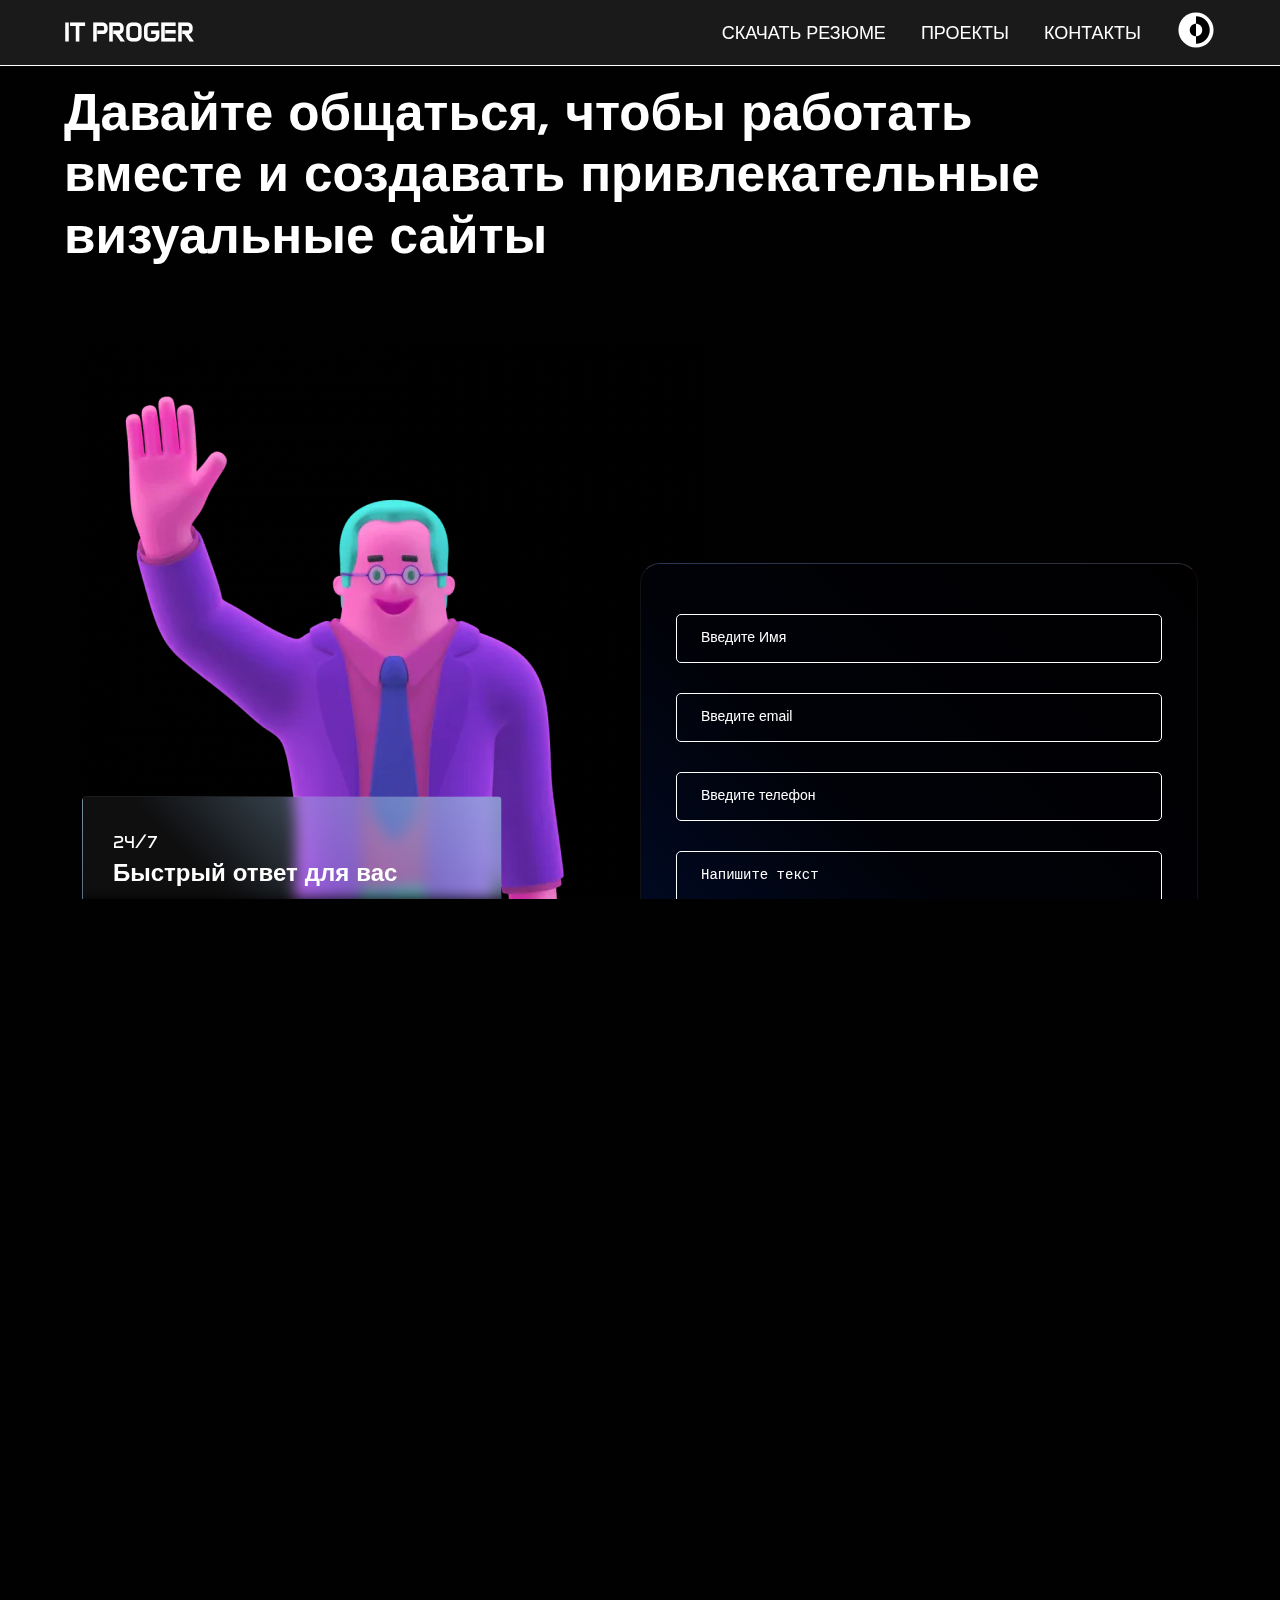
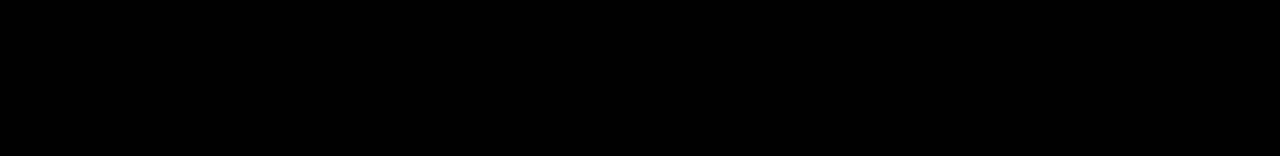
<file: pages/contact.html>
<!DOCTYPE html>
<html lang="en">

<head>
    <meta charset="UTF-8">
    <meta name="viewport" content="width=device-width, initial-scale=1.0">
    <meta property="og:image" content="/all_img/ico.webp">
    <link rel="preconnect" href="https://fonts.googleapis.com">
    <link rel="preconnect" href="https://fonts.gstatic.com" crossorigin>
    <link href="https://fonts.googleapis.com/css2?family=Anta&display=swap" rel="stylesheet">
    <link rel="stylesheet" href="/css/style.css">
    <link rel="stylesheet" href="/css/responsive.css">
    <title>IT-Proger - Портфолио</title>
</head>

<body>
    <header class="header">
        <a href="/" class="logo">It proger</a>


        <a id="menuBtn" class=""> </a>
        <nav id="navbarMenu" class=" close">
            <a href="/resume.pdf">Скачать резюме</a>
            <a href="/pages/projects.html">Проекты</a>
            <a href="/pages/contact.html">Контакты</a>
            <a id="dark" href="#!"><img src="/all_img/dark1.svg" alt=""></a>

        </nav>
        <nav class="navbar d-flex align-items-center">
            <a href="/resume.pdf">Скачать резюме</a>
            <a href="/projects">Проекты</a>
            <a href="/contact">Контакты</a>
            <a id="dark2" href="#!"><img src="/all_img/dark1.svg" alt=""></a>
        </nav>

    </header>
    <div class="outer-wrapper">
        <div class="bek-content">

            <section id="home" class="pb-5 mb-5 ">


                <div class="home_content">
                    <h1>Давайте общаться, чтобы работать<br> вместе и создавать привлекательные визуальные сайты</h1>
                    </h1>

                </div>

                <div class="contact_content container">
                    <div class="contact_content_right col-12 col-md-6">
                        <img src="/all_img/Man_Business_Hi-2-3-1-624x1024.webp" alt="">
                        <div class="contact_content_info_text">
                            <p>24/7 <br>
                                <span>Быстрый ответ для вас</span>
                            </p>
                            <p>Телефон <br>
                            <a href="tel:+998 97 422 33 00"><span>+998 97 422 33 00</span></a>    
                            </p>
                            <p>Адрес:<br>
                                <span>Узбекистан.Ташкент</span>
                            </p>
                        </div>
                    </div>
                    <div class="contact_content_left col-12 col-md-6">
                        <form action="send.php" method="post">

                            <input class="w-100" type="text" name="login" placeholder="Введите Имя" required>
                            <input class="w-100" type="email" name="email" placeholder="Введите email" required>
                            <input class="w-100" type="tel" name="tel" placeholder="Введите телефон" required>
                            <textarea placeholder="Напишите текст" type="text" class="w-100" name="text" id="" cols="30"
                                rows="10"></textarea>
                            <div class="send ">
                                <input class="buttonn" type="submit" value="Отправить">
                            </div>


                        </form>
                    </div>
                </div>

            </section>





            <footer id="footer">
                <div class="footer_content d-flex justify-content-between align-items-center flex-wrap">
                    <div class="footer_logo col-md-3 col-12">
                        <a class="logo" href="/">IT PROGER</a>
                        <p>Если у вас есть идеи или проект, который вы хотели бы обсудить, свяжитесь со мной. Давайте
                            вместе создадим что-то удивительное!</p>
                    </div>

                    <div class="footer_menu col-md-3 col-12">
                        <a href="/resume.pdf">Скачать резюме</a>
                        <a href="/pages/projects.html">Проекты</a>
                        <a href="/pages/contact.html">Контакты</a>
                    </div>

                    <div class="footer_contacts col-md-3 col-12">
                        <div>
                            <a href="tel:+998974223300">+998 97 422 33 00</a>
                            <br>
                            <a href="mailto:bex.ziyo@mail.ru">bex.ziyo@mail.ru</a>
                        </div>

                    </div>

                    <div class="footer_socials col-md-3 col-12">
                        <div class="dsocials">
                            <a
                                href="https://www.facebook.com/people/Behzod-Ziyodullayev/pfbid0RWa6hKtTaSjg6naZRD18VRRiyjMVsvFH6XijaP24kos2gSK7R6AQ84eWA4xUQcDrl/">
                                <img src="/all_img/facebook-svgrepo-com.svg" alt="Facebook"></a>
                            <a href="https://www.instagram.com/bex_ziyo/"> <img
                                    src="/all_img//instagram-svgrepo-com.svg" alt="Instagram"></a>
                            <a href="https://t.me/bexziyo"> <img src="/all_img/telegram-svgrepo-com.svg"
                                    alt="Telegram"></a>

                        </div>
                    </div>

                </div>

                <div class="copyrgiht">
                    <p>©<span id="current-year"></span> - IT PROGER. Все права защищены. </p>
                </div>
            </footer>




        </div>
    </div>

    <div id="top">
        <img src="/all_img/top1.png" alt="png">
    </div>
    <script>
        document.addEventListener("DOMContentLoaded", function () {
            const currentYearSpan = document.getElementById("current-year");
            const currentYear = new Date().getFullYear(); // Получаем текущий год
            currentYearSpan.textContent = currentYear; // Добавляем текущий год в текст элемента span
        });
    </script>







    <script src="/js/gsap.min.js"></script>
    <script src="/js/ScrollTrigger.min.js"></script>
    <script src="/js/ScrollSmoother.min.js"></script>
    <script src="/js/bek.js"></script>
    <script src="/js/script.js"></script>
</body>

</html>
</file>
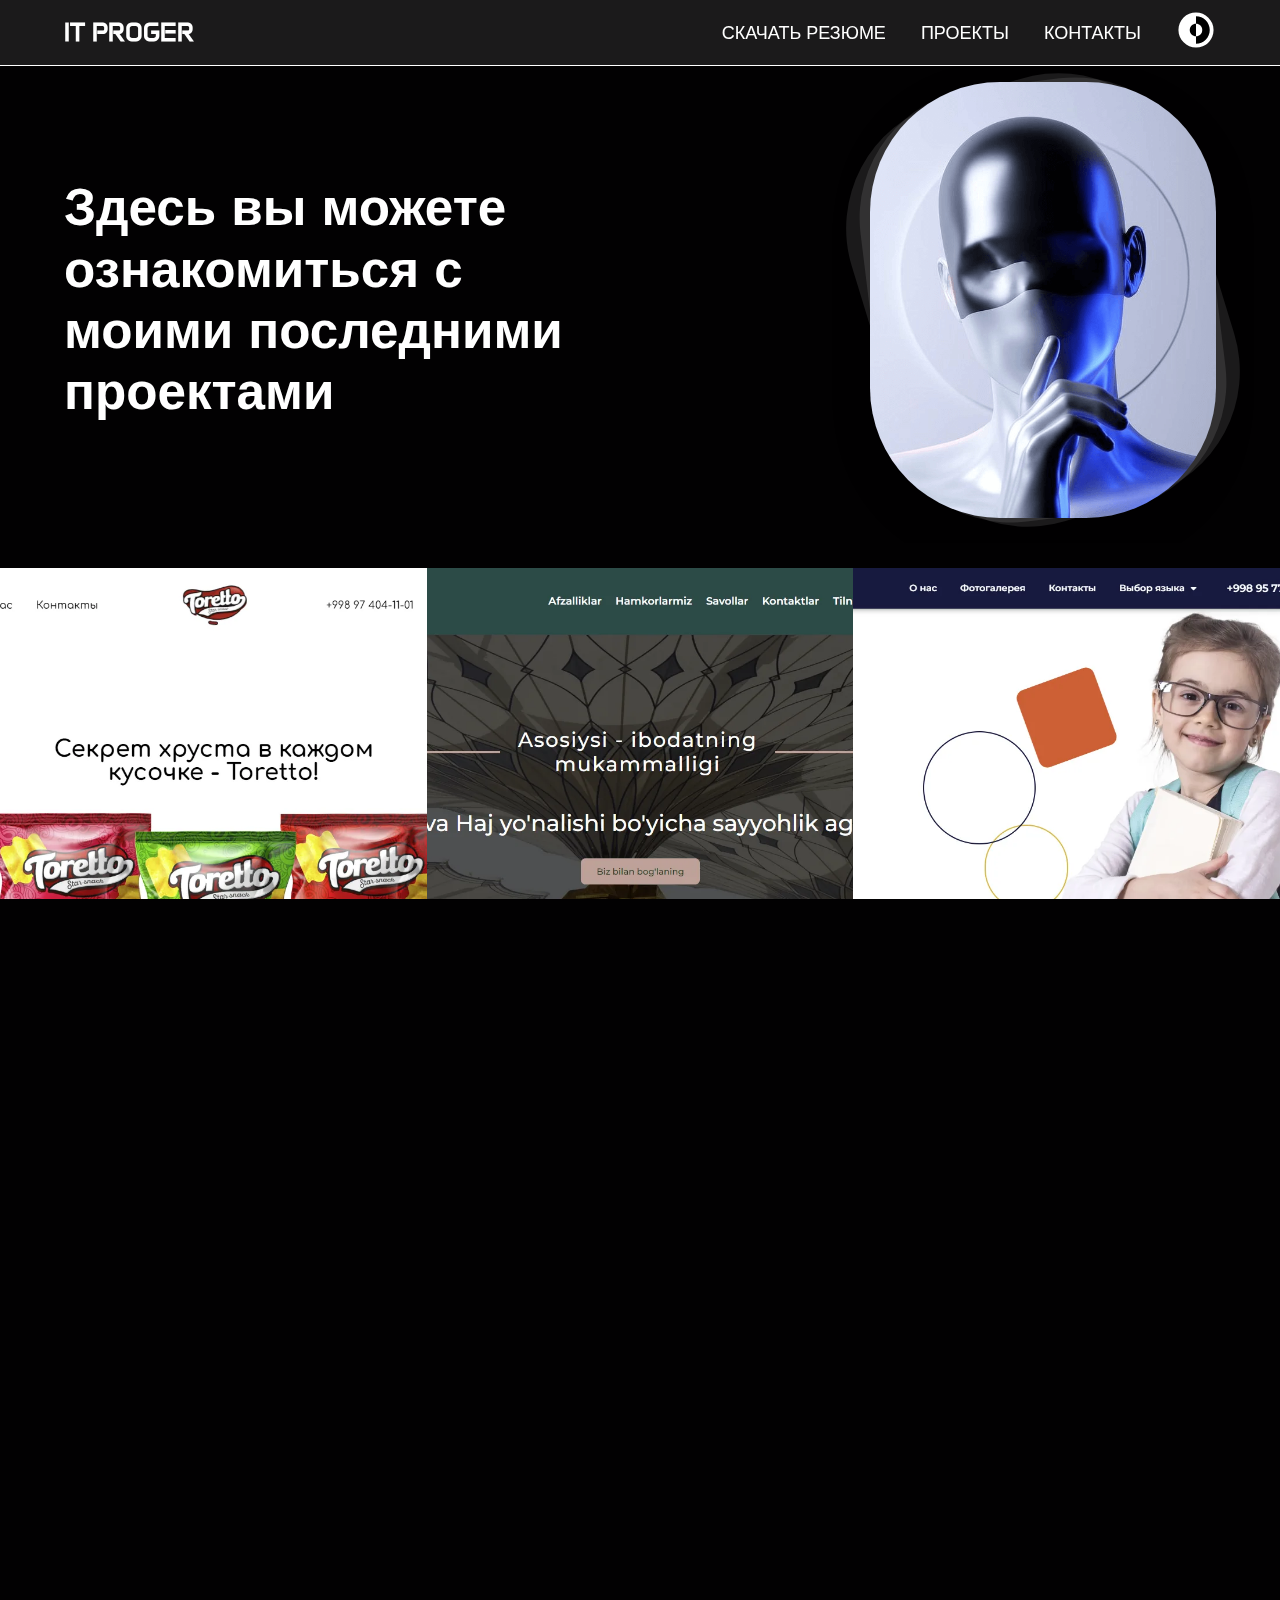
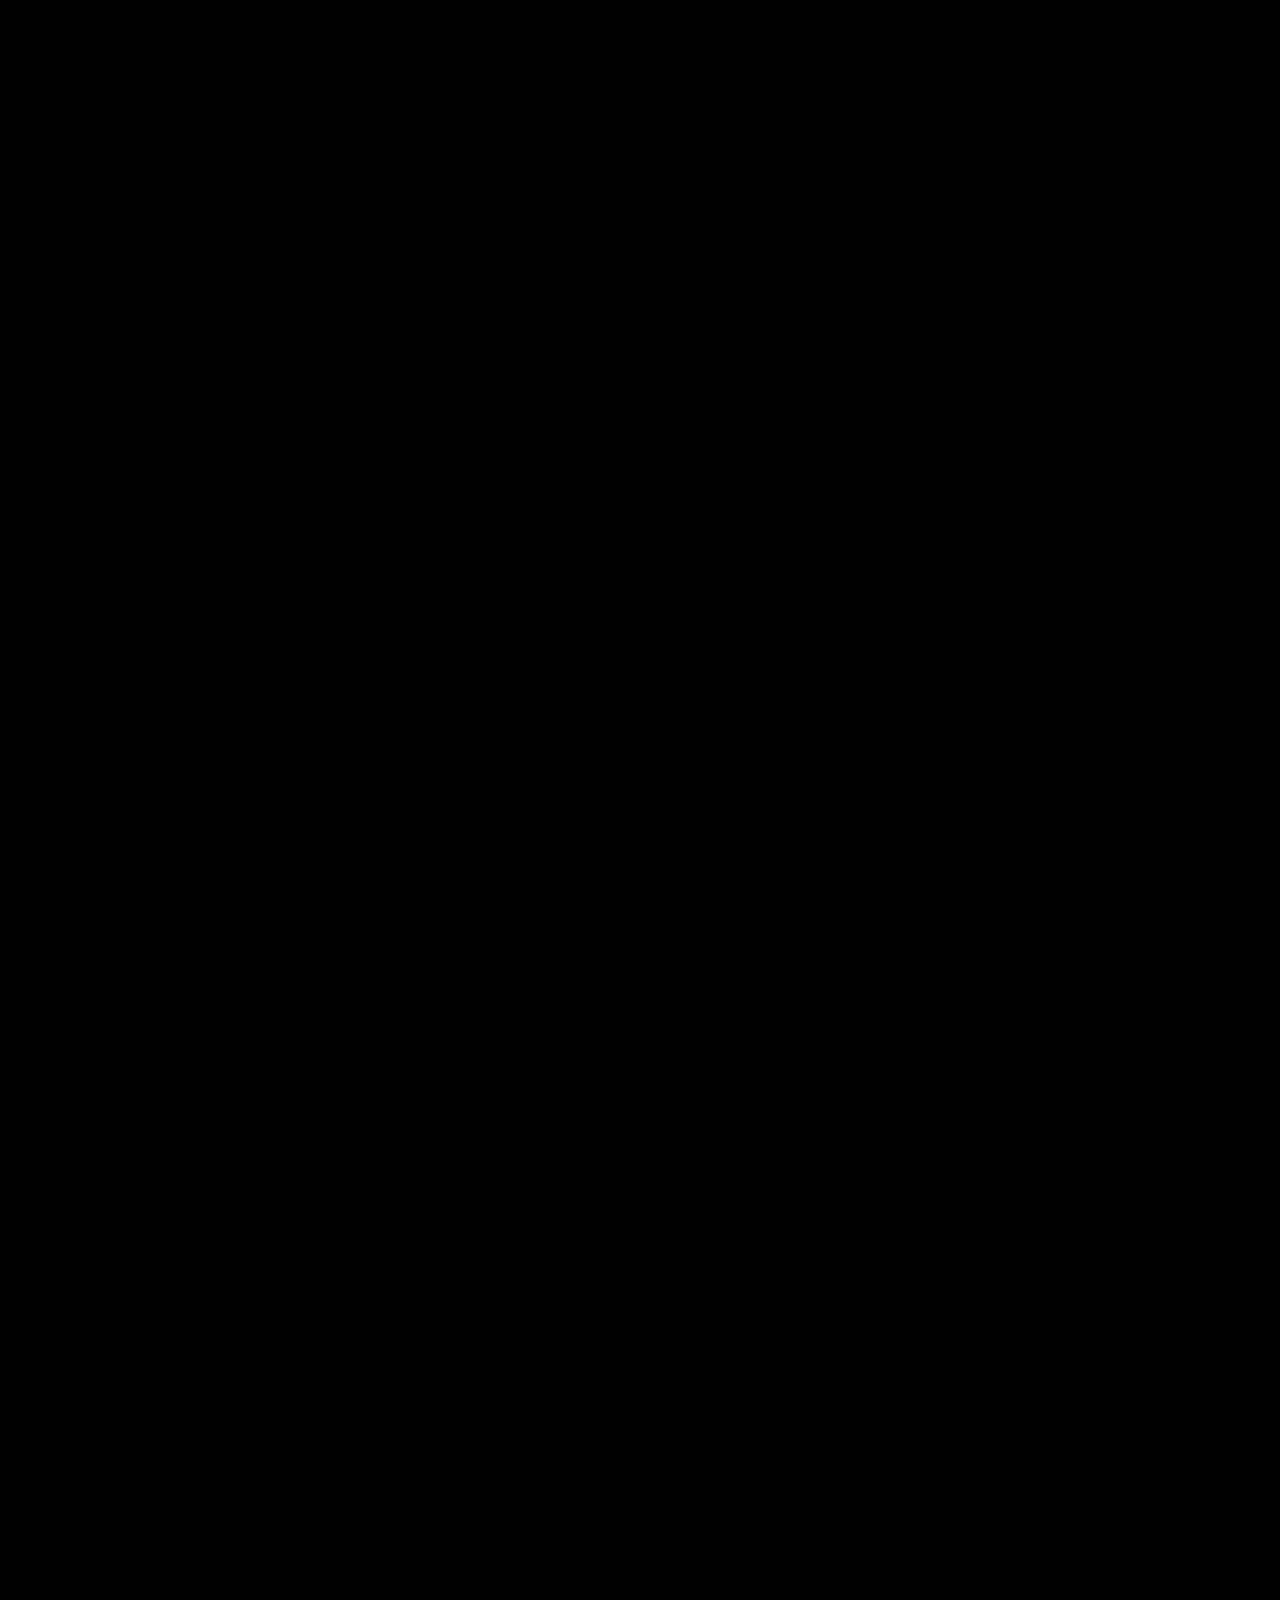
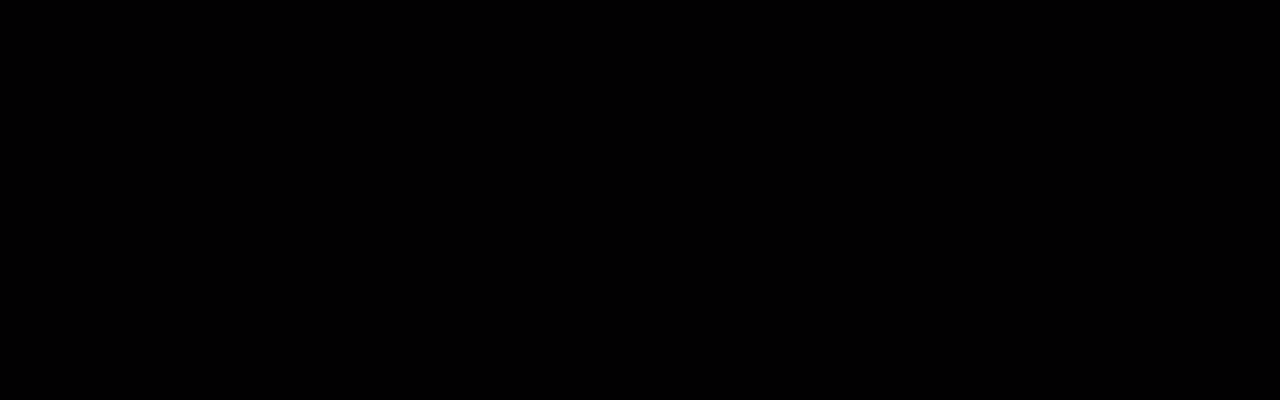
<file: pages/projects.html>
<!DOCTYPE html>
<html lang="en">

<head>
    <meta charset="UTF-8">
    <meta name="viewport" content="width=device-width, initial-scale=1.0">
    <meta property="og:image" content="/all_img/ico.webp">
    <link rel="preconnect" href="https://fonts.googleapis.com">
    <link rel="preconnect" href="https://fonts.gstatic.com" crossorigin>
    <link href="https://fonts.googleapis.com/css2?family=Anta&display=swap" rel="stylesheet">
    <link rel="stylesheet" href="/css/style.css">
    <link rel="stylesheet" href="/css/responsive.css">
    <title>IT-Proger - Портфолио</title>
</head>

<body>
    <header class="header">
        <a href="/" class="logo">It proger</a>


        <a id="menuBtn" class=""> </a>
        <nav id="navbarMenu" class=" close">
            <a href="/resume.pdf">Скачать резюме</a>
            <a href="/pages/projects.html">Проекты</a>
            <a href="/pages/contact.html">Контакты</a>
            <a id="dark" href="#!"><img src="/all_img/dark1.svg" alt=""></a>

        </nav>
        <nav class="navbar d-flex align-items-center">
            <a href="/resume.pdf">Скачать резюме</a>
            <a href="/pages/projects.html">Проекты</a>
            <a href="/pages/contact.html">Контакты</a>
            <a id="dark2" href="#!"><img src="/all_img/dark1.svg" alt=""></a>
        </nav>

    </header>
    <div class="outer-wrapper">
        <div class="bek-content">


            <section id="home" class="pb-5 mb-5">
                <div class="home_content">
                    <div class="left_content col-12 col-md-6 mb--40">
                        <h1>Здесь вы можете ознакомиться с моими последними проектами</h1>
                        </h1>

                    </div>
                    <div class="right_content col-12 col-md-6">
                        <div class="prj1img">
                            <img src="/all_img/prj1img.png" alt="">
                        </div>
                    </div>
                </div>
            </section>




            <section id="projects">
             
                <div class="accordion_img_section height60">
                    <!-- to bottom -->
                    <div class="accordion3 w-100 ">
                        <div class="tab">
                            <img src="/all_img/keys/toretto.webp" alt="keys">
                            <div class="caption">
                                <h2>Toretto корпоративный сайт</h2>

                                <a class="buttonn" href="https://juravlev.uz/"> <span>Посмотреть</span></a>
                            </div>
                        </div>
                        <div class="tab">
                            <img src="/all_img/keys/ibadat.webp" alt="keys">
                            <div class="caption">
                                <h2>Ibadat Umra сайт визитка</h2>
                                <a class="buttonn" href="https://solarpoint.uz/"> <span>Посмотреть</span></a>
                            </div>
                        </div>
                        <div class="tab">
                            <img src="/all_img/keys/phs.webp" alt="keys">
                            <div class="caption">
                                <h2>Power High School корпоративный сайт</h2>
                                <a class="buttonn" href="https://tanhoholding.uz/"> <span>Посмотреть</span></a>
                            </div>
                        </div>


                    </div>
                 
                </div>
                
                <div class="accordion_img_section ">
                    <!-- to bottom -->
                  
                    <div class="accordion4 ">
                        <div class="tab">
                            <img src="/all_img/keys/th.webp" alt="keys">
                            <div class="caption">
                                <h2>Thermo House корпоративный сайт</h2>

                                <a class="buttonn" href="https://juravlev.uz/"> <span>Посмотреть</span></a>
                            </div>
                        </div>
                        <div class="tab">
                            <img src="/all_img/keys/somang.webp" alt="keys">
                            <div class="caption">
                                <h2>Somang корпоративный сайт</h2>

                                <a class="buttonn" href="https://juravlev.uz/"> <span>Посмотреть</span></a>
                            </div>
                        </div>
                  


                    </div>
                 
                    <div class="accordion4 ">
                        <div class="tab">
                            <img src="/all_img/keys/jivago.webp" alt="keys">
                            <div class="caption">
                                <h2>Живаго корпоративный сайт</h2>

                                <a class="buttonn" href="https://juravlev.uz/"> <span>Посмотреть</span></a>
                            </div>
                        </div>
                        <div class="tab">
                            <img src="/all_img/keys/energy.webp" alt="keys">
                            <div class="caption">
                                <h2>Energy Work Корпоративный Сайт</h2>
                                <a class="buttonn" href="https://solarpoint.uz/"> <span>Посмотреть</span></a>
                            </div>
                        </div>
                     


                    </div>
                </div>
                <div class="accordion_img_section height60">
                    <!-- to bottom -->
                    <div class="accordion3 w-100 ">
                        <div class="tab">
                            <img src="/all_img/keys/exzap.webp" alt="keys">
                            <div class="caption">
                                <h2>Exzap интернет магазин</h2>

                                <a class="buttonn" href="https://juravlev.uz/"> <span>Посмотреть</span></a>
                            </div>
                        </div>
                        <div class="tab">
                            <img src="/all_img/keys/aiko.webp" alt="keys">
                            <div class="caption">
                                <h2>Aiko интернет магазин</h2>
                                <a class="buttonn" href="https://solarpoint.uz/"> <span>Посмотреть</span></a>
                            </div>
                        </div>
                        <div class="tab">
                            <img src="/all_img/keys/ew.webp" alt="keys">
                            <div class="caption">
                                <h2>East West United интернет магазин</h2>
                                <a class="buttonn" href="https://tanhoholding.uz/"> <span>Посмотреть</span></a>
                            </div>
                        </div>


                    </div>
                 
                </div>

               
                <div class="accordion_img_section">
                    <!-- to bottom -->
                    <div class="accordion">
                        <div class="tab">
                            <img src="/all_img/keys/juravlev.webp" alt="keys">
                            <div class="caption">
                                <h2>Журавлёв cайт Портфолио</h2>

                                <a class="buttonn" href="https://juravlev.uz/"> <span>Посмотреть</span></a>
                            </div>
                        </div>
                        <div class="tab">
                            <img src="/all_img/keys/solar.webp" alt="keys">
                            <div class="caption">
                                <h2>Solar Point корпоративный Сайт</h2>
                                <a class="buttonn" href="https://solarpoint.uz/"> <span>Посмотреть</span></a>
                            </div>
                        </div>
                        <div class="tab">
                            <img src="/all_img/keys/tanho.webp" alt="keys">
                            <div class="caption">
                                <h2>Tanho Holding корпоративный Сайт</h2>
                                <a class="buttonn" href="https://tanhoholding.uz/"> <span>Посмотреть</span></a>
                            </div>
                        </div>


                    </div>
                    <!-- to right -->
                    <div class="accordion2 ">
                        <div class="tab">
                            <img src="/all_img/keys/jmob2.png" alt="keys">
                            <div class="caption">
                                <h2>Jivago мобильное меню</h2>
                                <a class="buttonn" href="https://jivago.uz/links/"> <span>Посмотреть</span></a>
                            </div>
                        </div>
                        <div class="tab">
                            <img src="/all_img/keys/sm012.png" alt="keys">
                            <div class="caption">
                                <h2> Senoir Meat House меню ресторана</h2>
                                <a class="buttonn" href="https://seniormeathouse.com/menu/"> <span>Посмотреть</span></a>
                            </div>
                        </div>
                        <div class="tab">
                            <img src="/all_img/keys/xam012.png" alt="keys">
                            <div class="caption">
                                <h2>Xamirchi мини сайт</h2>
                                <a class="buttonn" href="https://xamirchi.uz/"> <span>Посмотреть</span></a>
                            </div>
                        </div>
                        <div class="tab">
                            <img src="/all_img/keys/exzap012.png" alt="keys">
                            <div class="caption">
                                <h2>Exzap Link</h2>
                                <a class="buttonn" href="https://exzap.uz/links/"> <span>Посмотреть</span></a>
                            </div>
                        </div>



                    </div>
                </div>
            </section>










            <footer id="footer">
                <div class="footer_content d-flex justify-content-between align-items-center flex-wrap">
                    <div class="footer_logo col-md-3 col-12">
                        <a class="logo" href="/">IT PROGER</a>
                        <p>Если у вас есть идеи или проект, который вы хотели бы обсудить, свяжитесь со мной. Давайте
                            вместе создадим что-то удивительное!</p>
                    </div>

                    <div class="footer_menu col-md-3 col-12">
                        <a href="/resume.pdf">Скачать резюме</a>
                        <a href="/pages/projects.html">Проекты</a>
                        <a href="/pages/contact.html">Контакты</a>
                    </div>

                    <div class="footer_contacts col-md-3 col-12">
                        <div>
                            <a href="tel:+998974223300">+998 97 422 33 00</a>
                            <br>
                            <a href="mailto:bex.ziyo@mail.ru">bex.ziyo@mail.ru</a>
                        </div>

                    </div>

                    <div class="footer_socials col-md-3 col-12">
                        <div class="dsocials">
                            <a
                                href="https://www.facebook.com/people/Behzod-Ziyodullayev/pfbid0RWa6hKtTaSjg6naZRD18VRRiyjMVsvFH6XijaP24kos2gSK7R6AQ84eWA4xUQcDrl/">
                                <img src="/all_img/facebook-svgrepo-com.svg" alt="Facebook"></a>
                            <a href="https://www.instagram.com/bex_ziyo/"> <img
                                    src="/all_img//instagram-svgrepo-com.svg" alt="Instagram"></a>
                            <a href="https://t.me/bexziyo"> <img src="/all_img/telegram-svgrepo-com.svg"
                                    alt="Telegram"></a>

                        </div>
                    </div>

                </div>

                <div class="copyrgiht">
                    <p>©<span id="current-year"></span> - IT PROGER. Все права защищены. </p>
                </div>
            </footer>




        </div>
    </div>

    <div id="top">
        <img src="/all_img/top1.png" alt="png">
    </div>
    <script>
        document.addEventListener("DOMContentLoaded", function () {
            const currentYearSpan = document.getElementById("current-year");
            const currentYear = new Date().getFullYear(); // Получаем текущий год
            currentYearSpan.textContent = currentYear; // Добавляем текущий год в текст элемента span
        });
    </script>







<script src="/js/gsap.min.js"></script>
<script src="/js/ScrollTrigger.min.js"></script>
<script src="/js/ScrollSmoother.min.js"></script>
<script src="/js/bek.js"></script>
<script src="/js/script.js"></script>
</body>

</html>
</file>
<file: css/style.css>
* {
  margin: 0;
  padding: 0;
  box-sizing: border-box;
  /* cursor: url(/all_img/cursor.png)!important; */

}
a{
  cursor: pointer!important;
}
:root {
  --dark: #020102;
  --dark2: #001038;
  --white: #fff;
  --blue1: #587fea;
  --blue2: #16c2f1;
  --primary-color: #5c27fe;
  --prazrachd: #ffffff00;

  --marquee-width: 100vw;
  /* --marquee-height: 20vh; */
  /* --marquee-elements: 12; */ /* defined with JavaScript */
  --marquee-elements-displayed: 5;
  --marquee-element-width: calc(
    var(--marquee-width) / var(--marquee-elements-displayed)
  );
  --marquee-animation-duration: calc(var(--marquee-elements) * 3s);
}
svg {
  fill: var(--dark) !important;
}
.lightstyle {
  --dark: #fff;
  --white: #020102;
  --blue1: #587fea;
  --blue2: #16c2f1;
  --dark2: #f5f5f5;
  --prazrachd: #020102;
}

body {
  background: var(--dark);
  overflow-x: hidden;
  position: relative;
  font-family: "Anta", sans-serif;
  width: 100%;
  height: 100%;
  overscroll-behavior: none;
  cursor: url(/all_img/cursor.png) 2 2, default;
}
.bek-content {
  scroll-behavior: smooth !important;
  border-top: 1px solid transparent;
  border-bottom: 1px solid transparent;
}
.outer-wrapper {
  scroll-behavior: smooth !important;
  overflow: visible;
  border-top: 1px solid transparent;
  border-bottom: 1px solid transparent;
}
body::-webkit-scrollbar {
  width: 12px;
}
body::-webkit-scrollbar-track {
  background: var(--white);
}
body::-webkit-scrollbar-thumb {
  background-color: var(--primary-color);
  border-radius: 20px;
  border: 3px solid var(--white);
}
section,
footer {
  padding-left: clamp(20px, 5vw, 100px);
  padding-right: clamp(20px, 5vw, 100px);
}

p {
  margin: 0;
}
.header {
  position: fixed;
  top: 0;
  left: 0;
  width: 100%;
  padding-top: 10px;
  padding-bottom: 10px;
  padding-left: clamp(20px, 5vw, 100px);
  padding-right: clamp(20px, 5vw, 100px);
  background: rgba(255, 255, 255, 0.1);
  display: flex;
  justify-content: space-between;
  align-items: center;
  backdrop-filter: blur(10px);
  border-bottom: 1px solid var(--white);
  text-transform: uppercase;
  z-index: 99;
}
.header::before {
  content: "";
  position: absolute;
  top: 0;
  left: -100%;
  width: 100%;
  height: 100%;
  background: linear-gradient(
    90deg,
    transparent,
    rgba(255, 255, 255, 0.4),
    transparent
  );
  transition: 0.5s;
}
.header:hover::before {
  left: 100%;
}
.header .logo {
  color: var(--white);
  font-size: 25px;
  text-decoration: none;
  font-weight: 600;
  cursor: default;
  z-index: 99;
}

.header .navbar a {
  color: var(--white);
  font-size: 18px;
  text-decoration: none;
  margin-left: 35px;
  transition: 0.3s;
}
.header .navbar a:hover {
  color: var(--blue1);
}
.header .close a:hover {
  color: var(--blue1);
  transition: 0.3s;
}
.header .close a {
  margin: 10px;
  color: var(--white);
  font-size: 18px;
  text-decoration: none;
  transition: 0.3s;
}
.close {
  position: absolute;
  left: -1000px;
  transition: 0.5s;
  top: 0;
  padding: 100px 20px;
  height: 100vh;
  z-index: 98;
  display: grid;
  background: var(--dark);
  align-content: flex-start;
  width: 300px;
  opacity: 0.9;
  backdrop-filter: blur(10px);
}

/* *********************************************************************** */ /* *********************************************************************** */

#home {
  padding-top: 80px;
  overflow: hidden;
}
.home_content {
  display: flex;
  justify-content: space-between;
  align-items: center;
  align-content: center;
  height: 100%;
}

.home_content h1 {
  font-size: clamp(36px, 4vw, 80px);
  color: var(--white);
  margin-bottom: 80px;
  font-weight: 600;
}
.home_content h1 span {
  -webkit-text-fill-color: transparent;
  background: linear-gradient(264.28deg, #dec7ff -38.2%, #5c27fe 103.12%);
  background-clip: text;
  position: relative;
}
.home_content h1 span::after {
  background: url([data-uri])
    no-repeat;
  bottom: -57px;
  content: "";
  height: 64.77px;
  left: -63px;
  position: absolute;
  width: 317.39px;
}
.left_content p {
  color: var(--white);
  font-size: 18px;
  font-weight: 400;
}

/* *********************************************************************** */ /* *********************************************************************** */

.buttonn {
  margin-top: 20px;
  position: relative;
  overflow: hidden;
  align-items: center;
  -webkit-backdrop-filter: blur(4px);
  backdrop-filter: blur(4px);
  background: linear-gradient(
    89.96deg,
    hsla(0, 0%, 100%, 0.05) 0.03%,
    hsla(0, 0%, 100%, 0.008) 49.67%,
    hsla(0, 0%, 100%, 0.05) 99.96%
  );
  border: 1px solid hsla(0, 0%, 100%, 0.1);
  border-radius: 10px;
  display: inline-flex;
  font-weight: 600;
  justify-content: flex-start;
  padding: 5px;
  text-decoration: none;
  letter-spacing: 1.2px;
}

.buttonn:hover span:after {
  left: -30%;
  opacity: 1;
  top: -20%;
  transition-duration: 0.7s, 0.7s, 0.15s;
  transition-property: left, top, opacity;
  transition-timing-function: linear;
}
.buttonn span:after {
  background: linear-gradient(
    90deg,
    hsla(0, 0%, 100%, 0.13),
    hsla(0, 0%, 100%, 0.13) 77%,
    hsla(0, 0%, 100%, 0.5) 92%,
    hsla(0, 0%, 100%, 0)
  );
  content: "";
  height: 200%;
  left: -210%;
  opacity: 0;
  position: absolute;
  top: -50%;
  transition: all 0.7s ease 0s;
  width: 200%;
}
.buttonn span {
  background: linear-gradient(264.28deg, #dec7ff -38.2%, #5c27fe 103.12%);
  border-radius: 10px;
  color: white;
  padding: 14px 50px;
  transition: all 0.3s ease-in-out;
}

.home_content .right_content {
  display: flex;
  justify-content: end;
}
.right_content img {
  position: relative;
  max-width: clamp(300px, 27vw, 500px);
  width: 100%;
}
.right_content .divbg1 {
  content: "";
  position: absolute;
  top: clamp(2.1em, 14vh, 6.1em);
  right: 9.5em;
  bottom: auto;
  display: block;
  width: 30em;
  height: 30em;
  border-radius: 100vw;
  background-color: #892e2e;
  background-image: linear-gradient(230deg, #9403ed 22%, #c51b1b);
  opacity: 1;
  filter: blur(140px);
}

.me_img1 {
  position: relative;
}

.right_content .hkt {
  align-items: center;
  -webkit-animation: animate-1 15s linear 0s infinite;
  animation: animate-1 15s linear 0s infinite;
  background: var(--white);
  border-radius: 30px;
  display: flex;
  padding: 16px;
  position: absolute;
  right: -50px;
  top: 215px;
  z-index: 3;
  color: var(--dark);
}

.right_content .hkb {
  align-items: center;
  -webkit-animation: animate-3 5s linear 0s infinite;
  animation: animate-3 5s linear 0s infinite;
  background: var(--white);
  border-radius: 30px;
  bottom: 16px;
  display: flex;
  left: -180px;
  padding: 20px;
  position: absolute;
  z-index: 3;
  color: var(--dark);
}

.right_content .hkb img,
.hkt img {
  border-radius: 50%;
  height: 70px;
  margin-right: 15px;
  min-width: 70px;
  overflow: hidden;
  width: 70px;
}

.modal {
  z-index: 9999999999;
  display: none;
  position: fixed;
  left: 0;
  top: 0;
  width: 100%;
  height: 100%;
  background-color: rgba(0, 0, 0, 0.7);
}

.modal-content1 {
  display: flex;
  justify-content: center;
  align-items: center;
  position: relative;
  background-color: #ffffff;
  margin: 15% auto;
  padding: 30px;
  max-width: 600px;
  width: 100%;
  border: 1px solid #ccc;
  border-radius: 10px;
  transition: 1s ease;
  box-shadow: 0px 0px 20px black;
}
.modal-content1 a {
  color: #020102;
  font-size: 18px;
  font-weight: 500;
  line-height: 40px;
  text-decoration: none;
  transition: 0.2s ease;
}
.modal-content1 a:hover {
  color: var(--primary-color);
  transition: 0.2s ease;
  font-size: 19px;
}
.modal-content1 h4 {
  color: #020102;
  font-size: 26px;
  font-weight: 600;
}

.modal-content1 .closse {
  color: var(--white);
  font-size: 38px;
  cursor: pointer;
  position: absolute;
  top: -65px;
  right: 0;
}

.chat_img {
  max-width: 250px;
  transition: 0.3s ease;
}
.chat_img img {
  max-width: 250px;
  transition: 0.3s ease;
}
.modal-content1 img {
  transition: 0.3s ease;
}
.modal-content1 img:hover {
  transform: scale(1.1);
  transition: 0.3s ease;
}
.dsocials img {
  width: 36px;
  margin: 0px 5px;
  transition: 0.3s;
}
.dsocials img:hover {
  transform: scale(1.1);
  transition: 0.3s;
}
@keyframes animate-1 {
  0%,
  100% {
    transform: translateY(0vh) translateX(0vmin);
  }
  50% {
    transform: translateY(-1.5vh) translateX(5vmin);
  }
}

@keyframes animate-2 {
  0%,
  100% {
    transform: translateY(0px);
  }
  50% {
    transform: translateY(-15vmin);
  }
}
@keyframes animate-3 {
  0%,
  100% {
    transform: translateY(0vh);
  }
  50% {
    transform: translateY(-5vmin);
  }
}

@keyframes animate-4 {
  0%,
  100% {
    transform: translateY(0vh);
  }
  50% {
    transform: translateY(10vmin);
  }
}

@keyframes animate-5 {
  0%,
  100% {
    transform: translateY(0vh) translateX(0vmin);
  }
  50% {
    transform: translateY(-1.5vh) translateX(5vmin);
  }
}

/* ***************** ************************ Sets ************************  *************************/
#sets {
  padding: 100px 0px;
  display: flex;
  justify-content: center;
  width: 100%;
  flex-direction: column;
  align-items: center;
  overflow: hidden;
}
.sets_content {
  margin-top: 50px;
  position: relative;
  max-width: 1280px;
  width: 100%;
  display: flex;
  justify-content: space-between;
  flex-wrap: wrap;
}
.sets_content .set {
  margin-top: 20px;
  overflow: hidden;
  backdrop-filter: blur(0.7em);
  position: static;
  z-index: 1;
  padding: 30px;
  /* overflow: visible; */
  border-style: solid;
  border-width: 1px;
  border-color: hsla(0, 0%, 100%, 0.17) rgba(250, 106, 106, 0.08) var(--dark)
    hsla(0, 0%, 84.8%, 0.08);
  border-radius: 20px;
  background-color: transparent;
  background-image: linear-gradient(
    180deg,
    var(--dark2),
    rgba(0, 16, 56, 0.12) 50%,
    hsla(0, 0%, 100%, 0)
  );
  color: var(--white);
  width: clamp(350px, 20vw, 600px);
}
.sets_figure {
  position: relative;
}
.sets_figure .krug {
  position: absolute;
  bottom: 0;
  left: 0;
  will-change: transform;
  transform: translate3d(0px, 5.01877em, 0px) scale3d(1, 1, 1) rotateX(0deg)
    rotateY(0deg) rotateZ(0deg) skew(0deg, 0deg);
  transform-style: preserve-3d;
}
.sets_figure .krug img {
  width: 240px;
}
.sets_figure .cube img {
  width: 550px;
}
.sets_figure .cube {
  position: absolute;
  bottom: -100px;
  right: 0;
  will-change: transform;
  transform: translate3d(0px, 4.19511em, 0px) scale3d(1, 1, 1) rotateX(0deg)
    rotateY(0deg) rotateZ(0deg) skew(0deg, 0deg);
  transform-style: preserve-3d;
}
.set ul {
  margin-top: 10px;
}
.set h5 span {
  color: var(--blue2);
  font-size: 30px;
}

.set .top {
  position: absolute;
  width: 200px;
  background-color: var(--primary-color);
  right: -50px;
  top: 30px;
  transform: rotate(45deg);
}
.set2 {
  transform: translateY(-50px);
  transition: 0.5s ease;
}
.set2:hover {
  transform: translateY(0px);
  transition: 0.5s ease;
}

.set:hover {
  background-color: transparent;
  background-image: linear-gradient(22deg, #e9fcff0f 0%, var(--dark2) 55%);
  border-style: solid;
  border-width: 1px 1px 1px 1px;
  --border-block-start-width: 1px;
  --border-inline-end-width: 1px;
  --border-block-end-width: 1px;
  --border-inline-start-width: 1px;
  border-color: var(--blue2);
  --border-radius: 5px 5px 5px 5px;
  --border-top-left-radius: 5px;
  --border-top-right-radius: 5px;
  --border-bottom-right-radius: 5px;
  --border-bottom-left-radius: 5px;
  box-shadow: 0px 12px 26px 5px rgb(22, 194, 241, 0.4);
}
.set .top span {
  font-size: 16px;
  font-weight: 600;
  margin-right: 5px;
  letter-spacing: 3px;
}

.buttonn2 {
  margin-top: 20px;
  position: relative;
  overflow: hidden;
  align-items: center;
  -webkit-backdrop-filter: blur(4px);
  backdrop-filter: blur(4px);
  background: linear-gradient(
    89.96deg,
    hsla(0, 0%, 100%, 0.05) 0.03%,
    hsla(0, 0%, 100%, 0.008) 49.67%,
    hsla(0, 0%, 100%, 0.05) 99.96%
  );
  border: 1px solid hsla(0, 0%, 100%, 0.1);
  border-radius: 10px;
  display: inline-flex;
  font-weight: 500;
  justify-content: flex-start;
  padding: 5px;
  text-decoration: none;
  letter-spacing: 1.2px;
}

.buttonn2:hover span:after {
  left: -30%;
  opacity: 1;
  top: -20%;
  transition-duration: 0.7s, 0.7s, 0.15s;
  transition-property: left, top, opacity;
  transition-timing-function: linear;
}
.buttonn2 span:after {
  background: linear-gradient(
    90deg,
    hsla(0, 0%, 100%, 0.13),
    hsla(0, 0%, 100%, 0.13) 77%,
    hsla(0, 0%, 100%, 0.5) 92%,
    hsla(0, 0%, 100%, 0)
  );
  content: "";
  height: 200%;
  left: -210%;
  opacity: 0;
  position: absolute;
  top: -50%;
  transition: all 0.7s ease 0s;
  width: 200%;
}
.buttonn2 span {
  padding: 8px 50px;
  color: var(--white);
}

/* ***************** ************************ about ************************  *************************/
/* #about{
height: 100vh;
width: 100%;
} */
.me_img2 img {
  max-width: 520px;
  width: 100%;
}
.aboutcontent .right_content {
  position: relative;
}
.aboutcontent .right_content .div-block-13 {
  position: absolute;
  right: 0;
  top: 0;
  height: 80vh;
  left: 0;
  bottom: 0;
  z-index: 2;
  background-image: url(/all_img/bglinees.webp);
  background-position: 50% 50%;
  background-size: cover;
}

.aboutcontent .right_content .div-block-14 {
  position: absolute;
  right: 0;
  top: 0;
  left: 0;
  bottom: 0;
  z-index: 1;
  border-radius: 50vw;
  background-image: linear-gradient(180deg, #4119e2, #10041f);
  filter: blur(150px);
  top: 0;
  height: 80vh;
}

.right_content_start {
  z-index: 9;
  color: var(--white);
  position: relative;
}
.right_content_start h6 {
  backdrop-filter: blur(4px);
  background: linear-gradient(
    89.96deg,
    hsla(0, 0%, 100%, 0.05) 0.03%,
    hsla(0, 0%, 100%, 0.008) 49.67%,
    hsla(0, 0%, 100%, 0.05) 99.96%
  );
  border: 1px solid hsla(0, 0%, 100%, 0.1);
  border-radius: 100px;
  display: inline-block;
  margin-bottom: 22px;
  padding: 7px 14px;
}
.right_content_start h6 span {
  -webkit-text-fill-color: transparent;
  background: linear-gradient(264.28deg, #dec7ff -38.2%, #5c27fe 103.12%), #fff;
  -webkit-background-clip: text;
  background-clip: text;
}

.right_content_start p {
  font-size: 16px;
  font-weight: 300;
}
.right_content_start p span {
  font-weight: 600;
  color: rgb(0, 255, 255);
}

.others_block {
  display: flex;
  flex-wrap: wrap;
  justify-content: space-between;
  text-align: center;
}
.others_block .o_block img {
  max-width: 100px;
  width: 100%;
  margin-bottom: 20px;
}

.others_block .o_block {
  margin-top: 20px;
  overflow: hidden;
  backdrop-filter: blur(0.7em);
  position: static;
  z-index: 1;
  padding: 30px;
  border-style: solid;
  border-width: 1px;
  border-color: hsla(0, 0%, 100%, 0.17) rgba(250, 106, 106, 0.08) var(--dark2)
    hsla(0, 0%, 84.8%, 0.08);
  border-radius: 20px;
  background-color: transparent;
  background-image: linear-gradient(
    180deg,
    var(--dark2),
    rgba(0, 16, 56, 0.12) 50%,
    hsla(0, 0%, 100%, 0)
  );
  color: var(--white);
  width: clamp(200px, 20vw, 600px);
  transition: 0.2s ease;
}

.others_block .o_block:hover:after {
  left: -30%;
  opacity: 1;
  top: -20%;
  transition-duration: 0.7s, 0.7s, 0.15s;
  transition-property: left, top, opacity;
  transition-timing-function: linear;
}
.others_block .o_block:after {
  background: linear-gradient(
    90deg,
    hsla(0, 0%, 100%, 0.13),
    hsla(0, 0%, 100%, 0.13) 77%,
    hsla(0, 0%, 100%, 0.5) 92%,
    hsla(0, 0%, 100%, 0)
  );
  content: "";
  height: 200%;
  left: -210%;
  opacity: 0;
  position: absolute;
  top: -50%;
  transition: all 0.7s ease 0s;
  width: 200%;
}
.others_block .o_block p {
  font-size: 24px;
  text-shadow: 1px 1px 1px var(--primary-color);
}

/* ////////////////////////////////////////////////////////////////////////////////////////////////////////*/

#progress_content,
#about {
  padding-top: 50px;
  padding-bottom: 50px;
  position: relative;
}
#partners,
#projects {
  padding: 0px;
}

.lline img {
  left: 0;
  position: absolute;
  top: -100%;
  z-index: -1;
}

.skill_content {
  width: 100%;
  display: flex;
  align-items: center;
  justify-content: space-between;
  flex-wrap: wrap;
}
.skill_content .parent-skill {
  max-width: clamp(160px, 13vw, 230px);
  width: 100%;
  height: auto;
}
.skill_content .skill {
  width: 100%;
  height: clamp(160px, 28vh, 230px);
  border-radius: 100%;
  -webkit-border-radius: 100%;
  -moz-border-radius: 100%;
  -ms-border-radius: 100%;
  -o-border-radius: 100%;
  box-shadow: 0px 0px 15px var(--primary-color);
  /* background-color: conic-gradient(#f9004d 10%, #212428 0); */
  display: flex;
  align-items: center;
  justify-content: center;
}

.skill_content .progress {
  width: 97%;
  height: 97%;
  border-radius: 100%;
  -webkit-border-radius: 100%;
  -moz-border-radius: 100%;
  -ms-border-radius: 100%;
  -o-border-radius: 100%;
  background: linear-gradient(280deg, var(--dark), var(--dark2));
  display: flex;
  align-items: center;
  justify-content: center;
}

.skill_content .progress-number {
  font-family: "Poppins", sans-serif;
  color: var(--white);
  font-size: 2rem;
}

.skill_content .title {
  font-family: "Poppins", sans-serif;
  color: var(--white);
  font-size: 2rem;
  display: block;
  text-align: center;
  margin-top: 20px;
}
.bek__item {
  will-change: transform;
}
/* ***************** ************************ skill ************************  *************************/

.skill .progress img {
  width: 50px;
  margin-left: 5px;
}

/* ***************** ************************ clients ************************  *************************/

.partners {
  padding: 100px 0;
  text-align: center;
}
.partners h2 {
  color: var(--white);
  margin-bottom: 50px;
  font-size: 50px;
}

.marquee {
  width: var(--marquee-width);
  height: var(--marquee-height);
  background-color: var(--prazrachd);
  color: #eee;
  overflow: hidden;
  position: relative;
}
.marquee ul {
  margin-top: 1rem;
}

.marquee-content {
  list-style: none;
  height: 100%;
  display: flex;
  animation: scrolling var(--marquee-animation-duration) linear infinite;
}
/* .marquee-content:hover {
  animation-play-state: paused;
} */
@keyframes scrolling {
  0% {
    transform: translateX(0);
  }
  100% {
    transform: translateX(
      calc(-1 * var(--marquee-element-width) * var(--marquee-elements))
    );
  }
}
.marquee-content li {
  display: flex;
  justify-content: center;
  align-items: center;
  /* text-align: center; */
  flex-shrink: 0;
  width: var(--marquee-element-width);
  max-height: 100%;
  font-size: calc(var(--marquee-height) * 3 / 4); /* 5rem; */
  white-space: nowrap;
}

.marquee-content li img {
  height: 90px;
  filter: grayscale(1);
  transition: 0.3s ease;
}
.marquee-content li img:hover {
  filter: grayscale(0);
  transition: 0.3s ease;
}
.rezba {
  position: relative;
}
.rezba img {
  position: absolute;
  z-index: -1;
  max-width: 300px;
  width: 100%;
  /* top: 100px; */
}

/* ***************** ************************ Keys ************************  *************************/
.go_to_projects {
  text-align: center;
}
.go_to_projects a span {
  background: linear-gradient(
    89.96deg,
    hsla(0, 0%, 100%, 0.05) 0.03%,
    hsla(0, 0%, 100%, 0.008) 49.67%,
    hsla(0, 0%, 100%, 0.05) 99.96%
  );
}
.accordion_img_section {
  display: flex;
  flex-wrap: wrap;
  width: 100%;
  height: 90vh;
}
.accordion {
  width: 35%;
  height: auto;
  display: flex;
  overflow: hidden;
  flex-direction: column;
}

.accordion2 {
  width: 65%;
  display: flex;
  overflow: hidden;
  height: auto;
}

.accordion3 {
  width: 60%;
  display: flex;
  overflow: hidden;
  height: auto;
}
.accordion4 {
  width: 50%;
  height: auto;
  display: flex;
  overflow: hidden;
  flex-direction: column;
}

.tab {
  position: relative;
  flex: 1;
  height: inherit;
  padding: 20px;
  background: #000;
  color: #fff;
  transition: all 0.4s ease;
}

.tab img {
  position: absolute;
  top: 0;
  left: 0;
  width: 100%;
  height: 100%;
  object-fit: cover;
  transition: all 0.4s ease;

  background: url(/all_img/image.webp) center center/ cover no-repeat;
}

.caption {
  position: absolute;
  z-index: 2;
  white-space: nowrap;
  bottom: 20px;
  opacity: 0;
}

.caption h2 {
  margin-bottom: 2px;
  text-overflow: clip;
  font-size: clamp(34px, 2vw, 56px);
  text-wrap: wrap;
  font-weight: 600;
  text-transform: uppercase;
}

/* --- Hover Effects --- */

.tab:hover img {
  opacity: 0.5;
}

.tab:hover {
  flex: 2;
  transition: all 0.4s ease;
}

.tab:hover .caption {
  transition: all 0.4s ease;
  opacity: 1;
}
/* ***************** ************************ footer ************************  *************************/
footer {
  padding-top: 100px;
  padding-bottom: 20px;
  position: relative;
  color: var(--white);
  /* background: url(/all_img/coinonehome023.png) center center/ cover no-repeat; */
}

.footer_logo .logo {
  color: var(--white);
  font-size: 30px;
  text-decoration: none;
  font-weight: 600;
  cursor: default;
  z-index: 99;
}
.footer_logo p {
  margin-top: 10px;
  max-width: 90%;
  font-size: 14px;
  font-weight: 100;
}
.footer_menu a {
  color: var(--white);
  font-size: 18px;
  text-decoration: none;
  margin: 0px 12px;
  transition: 0.3s;
}
.footer_menu a:hover,
.footer_contacts a:hover {
  color: var(--blue1);
}
.footer_contacts,
.footer_menu,
.footer_socials {
  display: flex;
  justify-content: center;
}
.footer_contacts a {
  color: var(--white);
  font-size: 18px;
  transition: 0.3s;
  text-decoration: none;
  line-height: 2em;
}

.copyrgiht {
  text-align: center;
  margin-top: 30px;
  border-top: 1px solid var(--white);
  opacity: 0.7;
  padding-top: 16px;
}
.copyrgiht p {
  font-weight: 300;
  font-size: 14px;
  opacity: 0.8;
}

#top {
  display: none;
  position: fixed;
  right: 5%;
  bottom: 2%;
  cursor: pointer;
  z-index: 10;
}

#top img {
  padding: 15px;
  border-radius: 5px;
  width: 70px;
  height: 70px;
  background: #0000003b;
  transition: 0.3s ease;
}
#top img:hover {
  background: #000;
  transition: 0.3s ease;
}

.prj1img {
  border-radius: 130px;
  box-shadow: 0 16px 36px rgba(0, 0, 0, 0.25);
  /* height: 700px; */
  /* margin-left: auto; */
  /* margin-right: 74px; */
  position: relative;
  /* max-width: 551px; */
  /* width: 100%; */
}
.prj1img img {
  border-radius: 130px;
  height: 100%;
  object-fit: cover;
  position: relative;
  width: 100%;
  z-index: 2;
}
.prj1img::before {
  background: hsla(0, 0%, 100%, 0.1);
  border-radius: 130px;
  content: " ";
  height: 100%;
  position: absolute;
  right: 0;
  top: 0;
  width: 100%;
  z-index: 1;
  transform: rotate(-17deg);
}
.prj1img::after {
  background: hsla(0, 0%, 100%, 0.1);
  border-radius: 130px;
  content: " ";
  height: 100%;
  position: absolute;
  right: 0;
  top: 0;
  width: 100%;
  z-index: 1;
  transform: rotate(-7deg);
}

.contact_content {
  display: flex;
  justify-content: space-between;
  align-items: center;
  flex-wrap: wrap;
}

.contact_content_left form {
  margin-top: 20px;
  overflow: hidden;
  backdrop-filter: blur(0.7em);
  position: static;
  z-index: 1;
  padding: 35px;
  border-style: solid;
  border-width: 1px;
  border-color: hsla(0, 0%, 100%, 0.17) rgba(250, 106, 106, 0.08) var(--dark2)
    hsla(0, 0%, 84.8%, 0.08);
  border-radius: 20px;
  background-color: transparent;
  background-image: linear-gradient(
    45deg,
   #001038,
    rgba(0, 16, 56, 0.12) 50%,
    hsla(0, 0%, 100%, 0) 100%
  );
  color: var(--white);
  transition: 0.2s ease;
}

.contact_content_left form input,
.contact_content_left form textarea {
  padding: 15px 24px 17px 24px;
  border-radius: 5px;
  border-style: solid;
  border-width: 1px 1px 1px 1px;
  border-color:  var(--white);
  margin: 15px 0px;
  background: rgba(255, 255, 255, 0);
  color: var(--white);
}

.contact_content_left form input:hover,
.contact_content_left form textarea:hover {
  border-color: var(--blue2);
}
.contact_content_left form input,
.contact_content_left form textarea {
  outline: none;
}
.send .buttonn {
  padding: 20px 60px;
  color: white;
}
::placeholder {
  color: var(--white);
  font-size: 14px;
  font-family: inherit;
}
.contact_content_right{
  position: relative;
}
.contact_content_info_text {
  position: absolute;
  background-color: transparent;
  background-image: linear-gradient(45deg, #e9fcff0f 50%, #98c0dfb5 100%);
  display:  grid;
  gap: 15px 15px;
  border-style: solid;
  border-width: 1px 1px 1px 1px;
  width: 100%;
  height: 100%;
max-width: 420px;
max-height: 320px;
border-color:#e9fcff0f;
  border-radius: 5px 5px 5px 5px;
  padding: 30px;
  top: 50vh;
  color: var(--white);
}
.contact_content_info_text:hover{
  background-color: transparent;
  background-image: linear-gradient(22deg, #E9FCFF0F 0%, #98C0DFB5 55%);
  border-style: solid;
  border-width: 1px 1px 1px 1px;
  border-color:var(--blue2);
border-radius: 5px 5px 5px 5px;
  box-shadow: 0px 12px 26px 5px rgba(98, 222, 245, 0.4);
}
.contact_content_info_text::before{
  content: "";
    width: 100%;
    height: 100%;
    position: absolute;
    left: 0;
    top: 0;
    backdrop-filter: blur(7px);
    border-radius: inherit;
    background-color: inherit;
    z-index: 1;

}
.contact_content_info_text p{
  z-index: 2;
  font-size: 17px;
  line-height: 1.8em;
}
.contact_content_info_text p a{
  color: var(--white);
}
.contact_content_info_text p span{
  font-size: 24px;
  font-weight: 700;
}
/* / */
/* ***************** ************************ responsive ************************  *************************/

@media (min-width: 769px) {
  .height60 {
    height: 60vh;
  }
}
@media (max-width: 768px) {
  :root {
    --marquee-width: 100vw;
    --marquee-height: 16vh;
    --marquee-elements-displayed: 1.5;
  }
  #menuBtn {
    background: url(/all_img/hamburger.svg) center/ cover no-repeat;
    width: 40px;
    height: 30px;
    cursor: pointer;
    /* fill: var(--white); */
  }

  #menuBtn.is-active {
    background: url(/all_img/close.svg) center/ cover no-repeat;
    width: 40px;
    height: 30px;
    z-index: 99;
    cursor: pointer;
  }
#home .container{
  padding: 0px!important;
}
  .header {
    padding-top: 20px;
    padding-bottom: 20px;
  }
  .header .navbar {
    display: none;
  }
  .header .open {
    left: 0;
    transition: 0.5s;
  }
  /* ******************************************** */
  .home_content {
    display: flex;
    flex-wrap: wrap;
    flex-direction: column-reverse;
  }

  .right_content .hkt {
    padding: 10px 16px;
    right: 0;
    top: 170px;
  }

  .right_content .hkb {
    padding: 10px 16px;
    left: -85px;
  }
  #dialog1 {
    max-width: 360px;
    padding: 20px 10px;
  }
  .open-modal {
    top: 50vh;
    left: 5vw;
  }
  .chat_img img {
    max-width: 140px;
  }
  #dialog1 h4 {
    font-size: 20px;
  }
  #dialog1 a {
    font-size: 16px;
  }

  #sets {
    padding: 20px 0px;
  }
  .sets_content {
    justify-content: center;
  }
  .set2 {
    transform: translateY(0px);
    transition: 0.5s ease;
  }
  .sets_figure .cube {
    bottom: 142vh;
    right: -60vw;
  }
  .aboutcontent .right_content .div-block-13 {
    opacity: 0.5;
  }

  .aboutcontent .right_content {
    padding-top: 20px;
  }
  .others_block .o_block {
    width: clamp(200px, 100vw, 600px);
  }
  .skill_content .parent-skill {
    max-width: 160px;
  }
  .skill_content .skill {
    max-width: 160px;
    width: 100%;
    height: 160px;
    margin-top: 30px;
  }
  .partners h2 {
    font-size: 34px;
  }

  .accordion,
  .accordion2,
  .accordion3,
  .accordion4 {
    width: 100% !important;
    display: grid;
  }
  .lline {
    display: none;
  }

  .partners {
    padding: 50px 0;
    text-align: center;
  }
  .skill_content .title {
    font-size: 20px;
  }

  #projects .accordion2 {
    display: none;
  }
  .footer_logo p {
    max-width: 100%;
  }
  footer {
    padding-top: 50px;
  }
  .footer_logo {
    text-align: center;
  }
  .footer_contacts,
  .footer_menu,
  .footer_socials {
    margin-top: 20px;
  }
  .prj1img {
    margin-bottom: 40px;
    margin-top: 20px;
  }
  .home_content .right_content {
    justify-content: center;
  }
  
}
/*# sourceMappingURL=style.css.map */
</file>
<file: css/responsive.css>
.d-flex,
.d-sm-flex,
.d-md-flex,
.d-lg-flex {
  display: flex;
}
.d-none,
.d-sm-none,
.d-md-none,
.d-lg-none {
  display: none;
}

.justify-content-between , .justify-content-md-between , .justify-content-sm-between , .justify-content-lg-between {
  justify-content: space-between;
}
.align-items-center {
  align-items: center;
}
.justify-content-center{
    justify-content: center;
}
.flex-wrap {
  flex-wrap: wrap;
}
.flex-column {
  flex-direction: column;
}

.mt-1 {
  margin-top: 5px;
}
.mt-2 {
  margin-top: 10px;
}
.mt-3 {
  margin-top: 15px;
}
.mt-4 {
  margin-top: 20px;
}
.mt-5 {
  margin-top: 25px;
}

.mb-1 {
  margin-bottom: 5px;
}
.mb-2 {
  margin-bottom: 10px;
}
.mb-3 {
  margin-bottom: 15px;
}
.mb-4 {
  margin-bottom: 20px;
}
.mb-5 {
  margin-bottom: 25px;
}

.ml-1 {
  margin-left: 5px;
}
.ml-2 {
  margin-left: 10px;
}
.ml-3 {
  margin-left: 15px;
}
.ml-4 {
  margin-left: 20px;
}
.ml-5 {
  margin-left: 25px;
}

.mr-1 {
  margin-right: 5px;
}
.mr-2 {
  margin-right: 10px;
}
.mr-3 {
  margin-right: 15px;
}
.mr-4 {
  margin-right: 20px;
}
.mr-5 {
  margin-right: 25px;
}

.pt-1 {
  margin-top: 5px;
}
.pt-2 {
  padding-top: 10px;
}
.pt-3 {
  padding-top: 15px;
}
.pt-4 {
  padding-top: 20px;
}
.pt-5 {
  padding-top: 25px;
}

.pb-1 {
  padding-bottom: 5px;
}
.pb-2 {
  padding-bottom: 10px;
}
.pb-3 {
  padding-bottom: 15px;
}
.pb-4 {
  padding-bottom: 20px;
}
.pb-5 {
  padding-bottom: 25px;
}

.pl-1 {
  padding-left: 5px;
}
.pl-2 {
  padding-left: 10px;
}
.pl-3 {
  padding-left: 15px;
}
.pl-4 {
  padding-left: 20px;
}
.pl-5 {
  padding-left: 25px;
}

.pr-1 {
  padding-right: 5px;
}
.pr-2 {
  padding-right: 10px;
}
.pr-3 {
  padding-right: 15px;
}
.pr-4 {
  padding-right: 20px;
}
.pr-5 {
  padding-right: 25px;
}

.h1,
.h2,
.h3,
.h4,
.h5,
.h6,
h1,
h2,
h3,
h4,
h5,
h6 {
  margin-top: 0;
  margin-bottom: 0.5rem;
  font-weight: 500;
  line-height: 1.2;
}

.col-12,
.col-sm-12,
.col-md-12,
.col-lg-12 {
  flex: 0 0 auto;
  width: 100%;
}



h2 {
  font-size: 2rem;
}

h5 {
  font-size: 1.25rem;
}
h6 {
  font-size: 1rem;
}
ol,
ul {
  padding-left: 2rem;
  margin-bottom: 1rem;
}
li {
  line-height: 24px;
}
p {
  line-height: 24px;
}
.w-100{
    width: 100%;
}
.h-80{
    height: 80vh;
}

/* *************************+****************** media ******************************************* */

@media (min-width: 576px) {
  .container,
  .container-sm {
    max-width: 540px;
  }
}
@media (min-width: 768px) {
  .container,
  .container-md,
  .container-sm {
    max-width: 720px;
  }
  .col-6,
.col-sm-6,
.col-md-6,
.col-lg-6 {
  flex: 0 0 auto;
  width: 50%;
}
.col-4,
.col-sm-4,
.col-md-4,
.col-lg-4 {
  flex: 0 0 auto;
  width: 33.33333333%;
}
.col-3,
.col-sm-3,
.col-md-3,
.col-lg-3 {
  flex: 0 0 auto;
  width: 25%;
}
}
@media (min-width: 992px) {
  .container,
  .container-lg,
  .container-md,
  .container-sm {
    max-width: 960px;
  }
}
@media (min-width: 1200px) {
  .container,
  .container-lg,
  .container-md,
  .container-sm,
  .container-xl {
    max-width: 1140px;
  }
}
@media (min-width: 1400px) {
  .container,
  .container-lg,
  .container-md,
  .container-sm,
  .container-xl,
  .container-xxl {
    max-width: 1320px;
  }
}

.container,
.container-fluid,
.container-lg,
.container-md,
.container-sm,
.container-xl,
.container-xxl {
  --bs-gutter-x: 1.5rem;
  --bs-gutter-y: 0;
  width: 100%;
  padding-right: calc(var(--bs-gutter-x) * 0.5);
  padding-left: calc(var(--bs-gutter-x) * 0.5);
  margin-right: auto;
  margin-left: auto;
}
.mb--40{
    margin-bottom: -80px;
}
</file>
